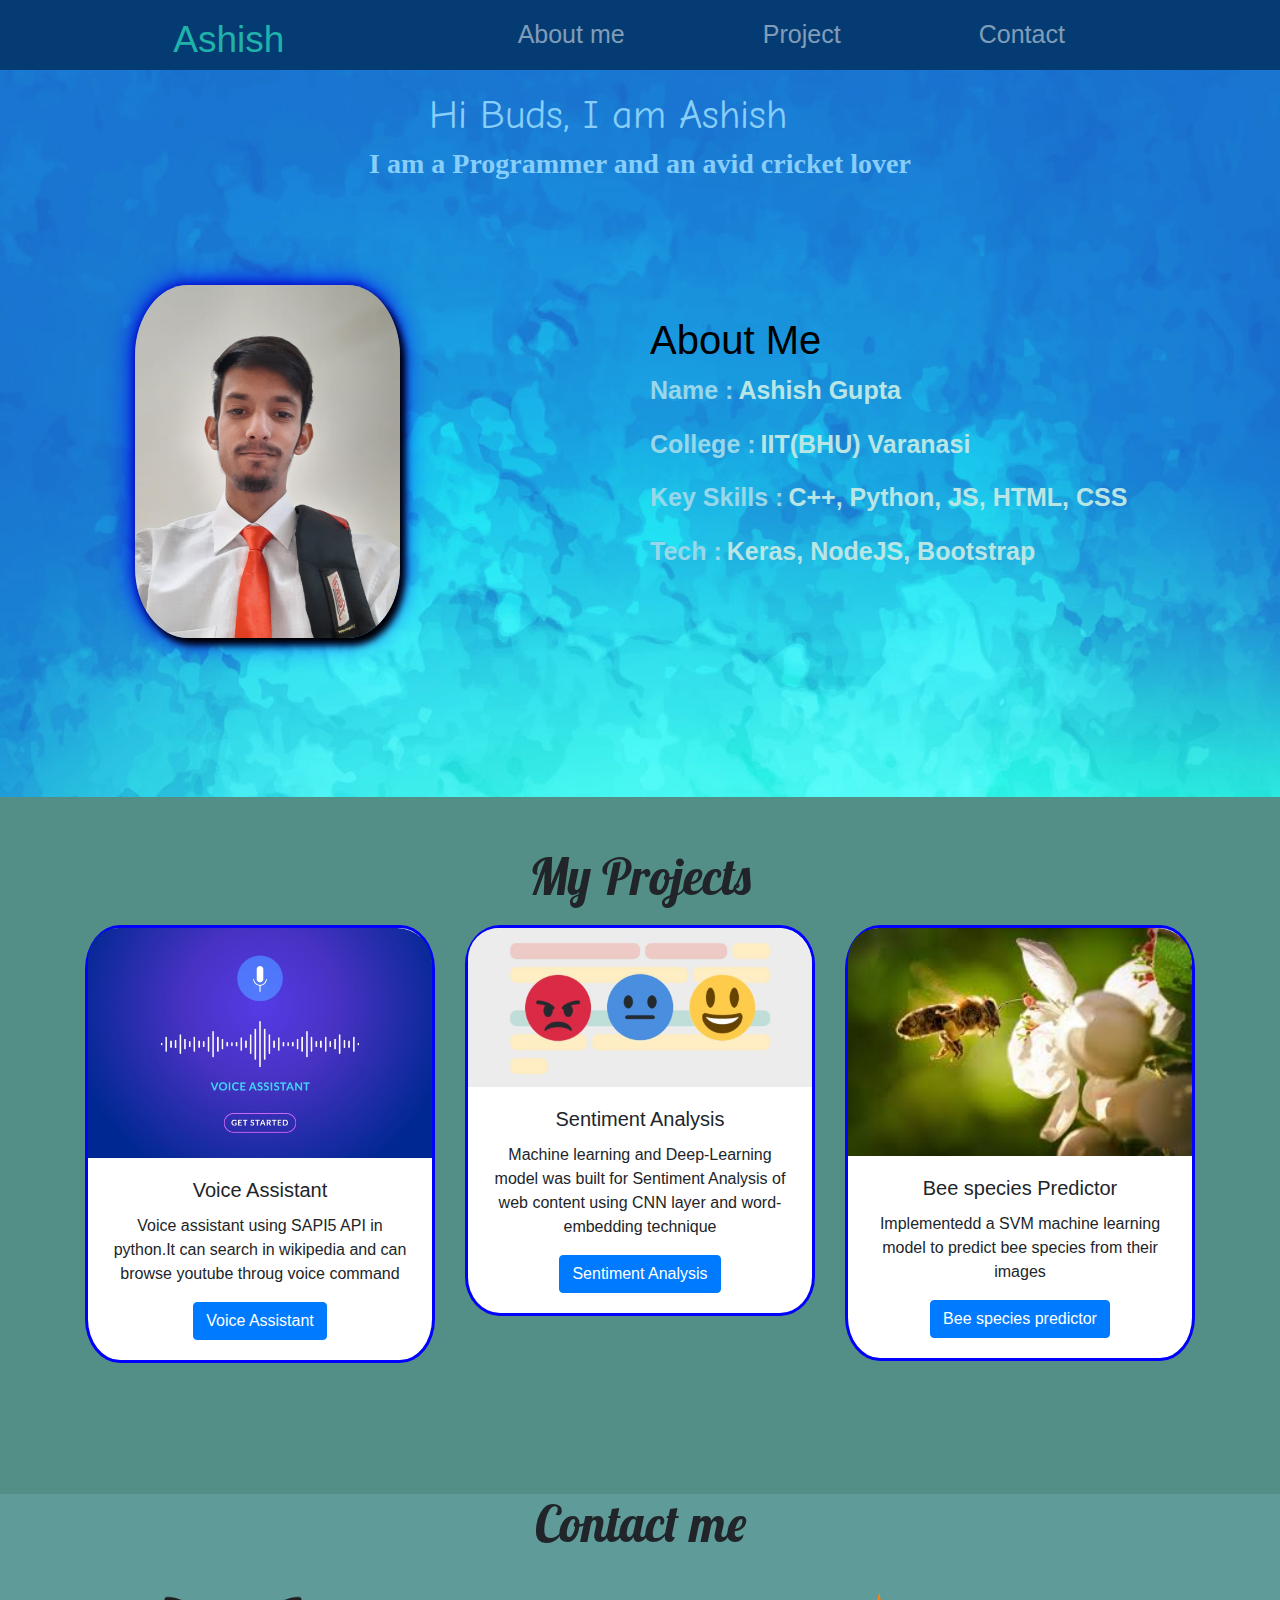
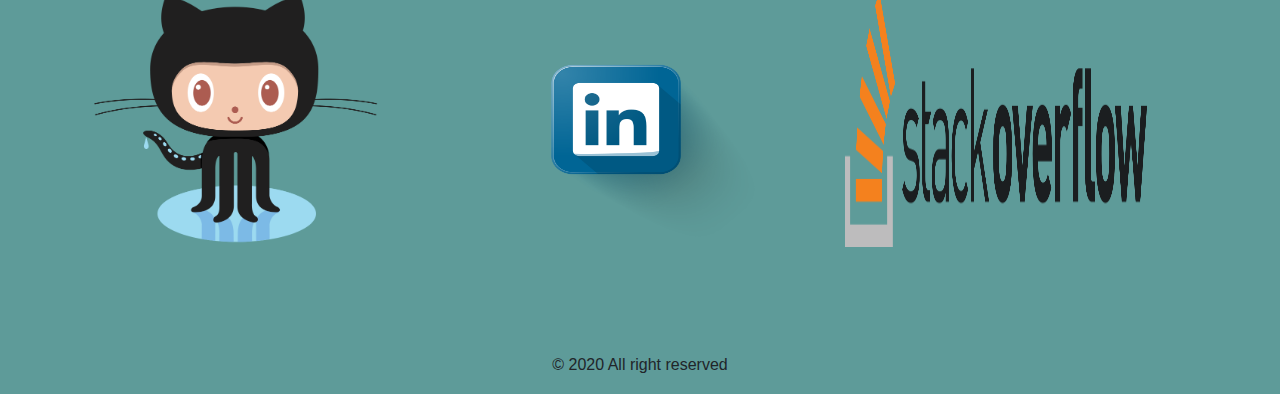
<file: index.html>
<!DOCTYPE html>
<html lang="en">

<head>
    <meta charset="UTF-8">
    <meta name="viewport" content="width=device-width, initial-scale=1.0">
    <title>Mysite</title>
    <link rel="stylesheet" href="style.css">
    <link rel="stylesheet" href="https://use.fontawesome.com/releases/v5.8.1/css/all.css"
        integrity="sha384-50oBUHEmvpQ+1lW4y57PTFmhCaXp0ML5d60M1M7uH2+nqUivzIebhndOJK28anvf" crossorigin="anonymous">

    <link rel="stylesheet" href="https://maxcdn.bootstrapcdn.com/bootstrap/4.0.0/css/bootstrap.min.css"
        integrity="sha384-Gn5384xqQ1aoWXA+058RXPxPg6fy4IWvTNh0E263XmFcJlSAwiGgFAW/dAiS6JXm" crossorigin="anonymous">
    <script src="https://code.jquery.com/jquery-3.2.1.slim.min.js"
        integrity="sha384-KJ3o2DKtIkvYIK3UENzmM7KCkRr/rE9/Qpg6aAZGJwFDMVNA/GpGFF93hXpG5KkN"
        crossorigin="anonymous"></script>
    <script src="https://cdnjs.cloudflare.com/ajax/libs/popper.js/1.12.9/umd/popper.min.js"
        integrity="sha384-ApNbgh9B+Y1QKtv3Rn7W3mgPxhU9K/ScQsAP7hUibX39j7fakFPskvXusvfa0b4Q"
        crossorigin="anonymous"></script>
    <script src="https://maxcdn.bootstrapcdn.com/bootstrap/4.0.0/js/bootstrap.min.js"
        integrity="sha384-JZR6Spejh4U02d8jOt6vLEHfe/JQGiRRSQQxSfFWpi1MquVdAyjUar5+76PVCmYl"
        crossorigin="anonymous"></script>
    <script src="https://ajax.googleapis.com/ajax/libs/jquery/3.4.1/jquery.min.js"></script>   
    <script>
    $(document).ready(function(){
        $("#ashimg").fadeIn("slow");
  });

  $(document).ready(function(){
    var div = $("#ashcontent");
    var div1 = $("#ashimg");
    div1.animate({left: '50px'}, "slow");
    div.animate({right: '5px'}, "slow");
    div.animate({fontSize: '3em'}, "slow");
  });
//   $(document).ready(function(){
//     var div = $("#mywel");
//     div.animate({up: '50px'}, "slow");
//     div.animate({fontSize: '3em'}, "slow");
//   });

      </script>



</head>

<body>
    <nav class="navbar  navbar-expand-sm  mybg  navbar-dark fixed-top ">
        <div class="container">

            <h1 class="mybrand text-center"><i class="fab fa-redhat myicon"></i>Ashish</h1>

            <button class="navbar-toggler" type="button" data-toggle="collapse" data-target="#collapseevent"><span
                    class="navbar-toggler-icon "></span></button>

            <div class="collapse navbar-collapse mynavlinks text-center" id="collapseevent">
                <ul class="navbar-nav myul">
                    <li class="nav-item "><a href="#aboutmepage" class="nav-link  mylinks">About me</a></li>
                    <li class="nav-item"><a href="#projectpage" class="nav-link mylinks">Project</a></li>
                    <li class="nav-item"><a href="#contactpage" class="nav-link mylinks">Contact</a></li>

                </ul>
            </div>
        </div>
    </nav>
    <div class="bg">
        <section class="introsec" id="aboutmepage">
            <div class="myintro" id = "mywel">
                <h1>Hi Buds, I am Ashish </h1>
                <h3>I am a Programmer and an avid cricket lover</h3>
            </div>
        </section>
        <section>
            <div class="container aboutme">
                <div class="row">
                    <div class="col-lg-6  col-md-6 col-xs-10 imgcont" id="ashimg">
                        <img src="img/ash.jpeg" class="img-rounded img-responsive img-fluid myimg" >
                    </div>
                    <div class="col-lg-6  col-md-6 col-xs-10 content" id="ashcontent">
                        <h1 style="color: #000000;">About Me</h1>
                        <div class="attribute">
                            <div class="plist">
                                <span> Name : </span>
                                <p> Ashish Gupta</p>
                            </div>
                            <div class="plist">
                                <span>College : </span>
                                <p> IIT(BHU) Varanasi</p>
                            </div>
                            <div class="plist">
                                <span>Key Skills : </span>
                                <p> C++, Python, JS, HTML, CSS</p>
                            </div>
                            <div class="plist">
                                <span>Tech : </span>
                                <p> Keras, NodeJS, Bootstrap</p>
                            </div>
                        </div>
                    </div>
                </div>
            </div>

    </div>
    </section>
    <section class="projsec" id="projectpage">
        <h1 class="text-center headingclass">My Projects</h1>
        <div class="container">
            <div class="row">
                <div class="col-lg-4 col-xs-10">
                    <div class="card myproj">
                        <img src="img/proj1.jpg" class="card-img-top " alt="...">
                        <div class="card-body text-center">
                            <h5 class="card-title">Voice Assistant</h5>
                            <p class="card-text">Voice assistant using SAPI5 API in python.It can search in wikipedia and can browse youtube throug voice command</p>
                            <a href="https://github.com/hackerashish25/jarvis" class="btn btn-primary text-center">Voice Assistant</a>
                        </div>
                    </div>
                </div>
                <div class="col-lg-4 col-xs-10">
                    <div class="card myproj">
                        <img src="img/proj2.jpg" class="card-img-top " alt="...">
                        <div class="card-body text-center">
                            <h5 class="card-title">Sentiment Analysis</h5>
                            <p class="card-text">Machine learning and Deep-Learning model was built for Sentiment Analysis of web content using CNN layer and word-embedding technique </p>
                            <a href="https://github.com/hackerashish25/Sentiment-analysis-DL" class="btn btn-primary text-center">Sentiment Analysis</a>
                        </div>
                    </div>
                </div>
                <div class="col-lg-4 col-xs-10">
                    <div class="card myproj">
                        <img src="img/proj3.jpg" class="card-img-top " alt="...">
                        <div class="card-body text-center">
                            <h5 class="card-title">Bee species Predictor</h5>
                            <p class="card-text">Implementedd a SVM machine learning model to predict bee species from their images</p>
                            <a href="https://github.com/hackerashish25/Na-ve-Bees_-Predict-Species-from-Images" class="btn btn-primary text-center">Bee species predictor</a>
                        </div>
                    </div>
                </div>

            </div>
        </div>
    </section>

    <section class="Mycontact" id="contactpage">
        <h1 class="text-center headingclass">Contact me</h1>
        <div class="container">
            <div class="row">
                <div class="col-lg-4 col-xs-10">
                    <a href="https://github.com/hackerashish25"><img src="img/github.png" class="img-rounded img-responsive mycontimg"></a>
                </div>
                <div class="col-lg-4 col-xs-10">
                    <a href="https://www.linkedin.com/in/janus-ash/"><img src="img/linkedin.png" class="img-rounded img-responsive mycontimg"></a>
                  </div>
                <div class="col-lg-4 col-xs-10">
                   <a href="https://meta.stackexchange.com/users/743378/ashish-gupta"><img src="img/SO.png" class="img-rounded img-responsive mycontimg"></a>
                </div>    
            </div>        
        </div>
    </section>

    <footer class="foot"><p>© 2020 All right reserved</p></footer>

</body>

</html>
</file>
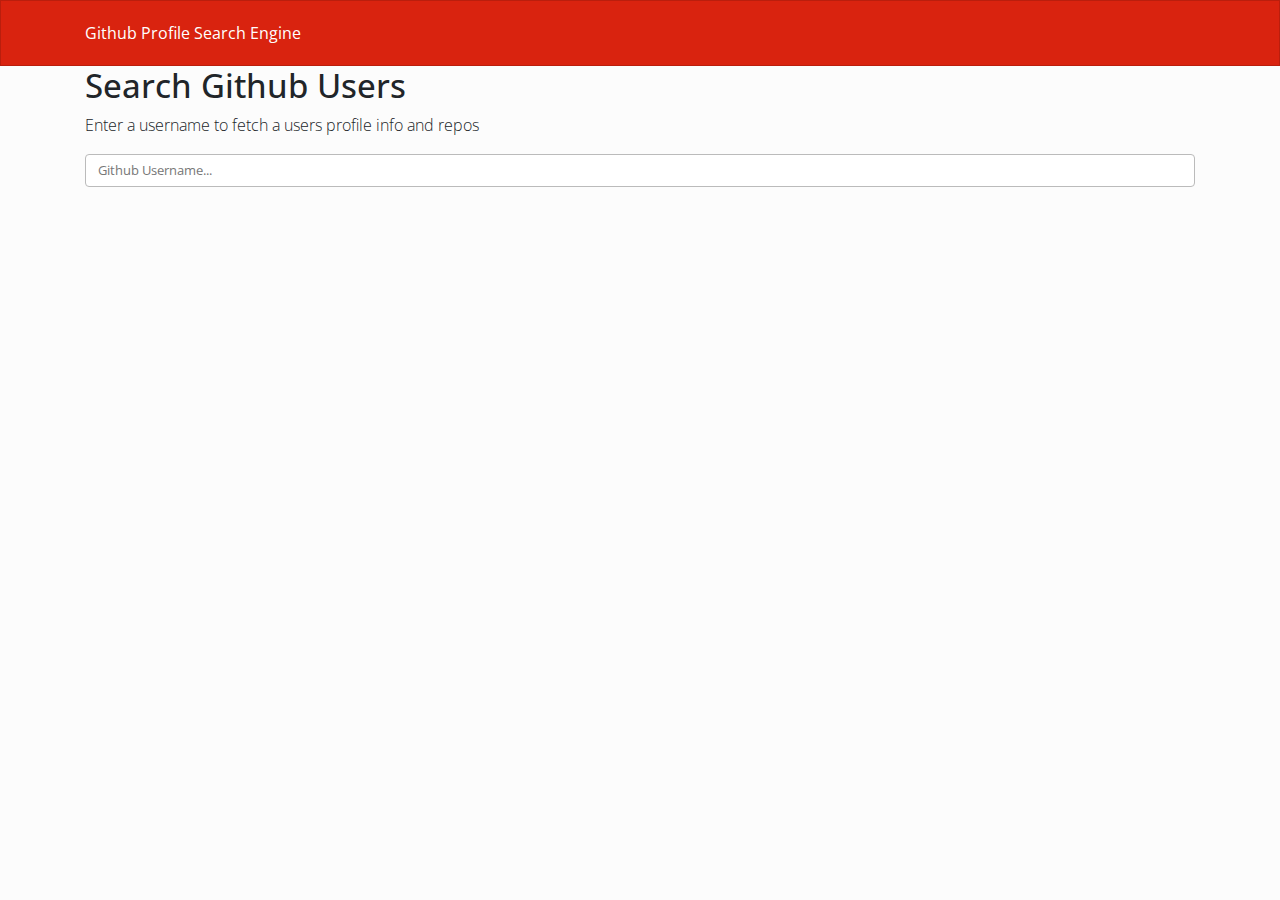
<file: gitprofilefinder/index.html>
<!doctype html>
<html lang="en">
  <head>
    <!-- Required meta tags -->
    <meta charset="utf-8">
    <meta name="viewport" content="width=device-width, initial-scale=1, shrink-to-fit=no">

    <!-- Bootstrap CSS -->
    <link rel="stylesheet" href="css/bootstrap.min.css">
    <link rel="stylesheet" href="css/style.css">

    <title>Git Profile Search Engine</title>
  </head>
  <body>

    <nav class="navbar navbar-expand-lg navbar-dark bg-primary">
      <div class="container">
        <div class="navbar-header">
          <!-- <button type="button" class="navbar-toggle collapsed" data-toggle="collapse" data-target="#navbar" aria-expanded="false" aria-controls="navbar">
            <span class="sr-only">Toggle navigation</span>
            <span class="icon-bar"></span>
            <span class="icon-bar"></span>
            <span class="icon-bar"></span>
          </button> -->
          <a class="navbar-brand" href="#">Github Profile Search Engine</a>
        </div>
        <div id="navbar" class="collapse navbar-collapse">
          <ul class="nav navbar-nav">

          </ul>
        </div><!--/.nav-collapse -->
      </div>
    </nav>

  <div class="container">

    <div class="searchContainer">
      <h1>Search Github Users</h1>
      <p class="lead">Enter a username to fetch a users profile info and repos</p>
      <input type="text" id="searchUser" class="form-control" placeholder="Github Username...">
    </div>
    <br>
    <div id="profile"></div>

  </div>
  <!-- /.container -->

    <!-- jQuery first, then Popper.js, then Bootstrap JS -->
    <script
  src="https://code.jquery.com/jquery-3.3.1.js"
  integrity="sha256-2Kok7MbOyxpgUVvAk/HJ2jigOSYS2auK4Pfzbm7uH60="
  crossorigin="anonymous"></script>
    <script src="https://cdnjs.cloudflare.com/ajax/libs/popper.js/1.14.3/umd/popper.min.js" integrity="sha384-ZMP7rVo3mIykV+2+9J3UJ46jBk0WLaUAdn689aCwoqbBJiSnjAK/l8WvCWPIPm49" crossorigin="anonymous"></script>
    <script src="https://stackpath.bootstrapcdn.com/bootstrap/4.1.3/js/bootstrap.min.js" integrity="sha384-ChfqqxuZUCnJSK3+MXmPNIyE6ZbWh2IMqE241rYiqJxyMiZ6OW/JmZQ5stwEULTy" crossorigin="anonymous"></script>
    <!-- Optional JavaScript -->
    <script src="js/main.js"></script>
  </body>
</html>
</file>
<file: style.css>
@import url('https://fonts.googleapis.com/css2?family=Comic+Neue:wght@700&display=swap');

@import url('https://fonts.googleapis.com/css2?family=Lobster&display=swap');

/* /////////////////////////mywork///////////////////////// */
.mynavlinks{
  margin-left: 25px;
}

.myul{
    display: block;
    width: 100%;
    justify-content: space-evenly;
}
.mylinks{
    font-size: 25px;
    color: #c7c6ca;
    border-radius: 15%;
}
.mybg {
    background-color: #033b72!important;
    /* width: ; */
}

.mynav{
    width: auto!important;
}

.mybrand{
    color: lightseagreen;
    font-size: 37px;
    display: block;
    margin: auto;
    justify-content: center;
    
    height: 15%;
    width: 25%;
    padding-left: 10px;
}
.myicon{
    display: block;
    position: relative;
    right: 5%;
    z-index: 2;
    padding: 5px;
    height: 15%;
    width: 15%;
}
.branddiv{
    justify-content: center;
    text-align: center;
}

.bg::before{
    position: absolute;
    content: "";
    top: 0;
    left: 0;
    bottom: 0;
    right: 0;
    z-index: -1;
    background: url("img/bg.jpg");
    background-size: cover;
    opacity: 0.9;
    height:800px;
    width: auto;
    
}

.introsec{
    position: relative;
    top: 20px;
    display: flex;
    height:200px;
    width: 100%;
    align-items: center;
    justify-content: center;
}
.myintro{
    color: lightskyblue;
    position: relative;
    top: 10%;
}
.myintro h1{
    position: relative;
    left: 11%;
    font-family: 'Comic Neue', cursive;
}
.myintro h3{
    font-family:  cursive;
    font-weight: bold;
}
.aboutme{
    position: relative;
    top: 85px;
}
.content{
    position: relative!important;
    top: 31px;
    align-items: center;
    /* border:solid limegreen; */
    
    height: fit-content;
    /* border-radius: 10%;
    border-width: 2px; */
}
.myimg{
    height: 50%;
    width: 49%;
    border-radius: 20%;
    color: white;
    box-shadow:5px 7px 7px black, 0 0 29px blue, 0 0 11px darkblue
}
.attribute{
    display: flex;
    flex-direction: column;
}
.plist{
    display: flex;
    flex-direction: row;
}
.plist span{
    display: inline;
    width: fit-content;
    color: #98d6ea;
    font-size: 25px;
    font-weight: bold;
   
}
.plist p{
    color:#bae5e5;
    display: inline;
    font-size: 25px;
    width: fit-content;
    font-weight: bold;
    padding-left: 5px;   
}

.projsec{
    position: relative;
    top: 238px;
    background-color: #548f87;
    margin-top: 6px;
    padding-top: 50px;
    height: 700px;
}
.headingclass{
     font-size: 50px;
     padding-bottom: 10px;
     font-family: 'Lobster', cursive;
}

.card-img-top {
    width: 100%;
    border-top-left-radius: calc(2.25rem - 5px)!important;
    border-top-right-radius: calc(2.25rem - 1px)!important;
}
.myproj{
    border:solid blue!important;
    border-radius: 10%!important;
}
.myproj:hover{
    box-shadow:5px 7px 7px black, 0 0 29px blue, 0 0 11px darkblue;
}


.Mycontact{
    position: relative;
    top:235px;
    background-color: #5e9b99;
    height: 500px;
    width: 100%;
}
.mycontimg{
    position: relative;
    top: 20px;
    height: 255px;
    width: 302px;
}
.mycontimg:hover{
    transform: scale(1.5);
}
.foot{
    position: relative;
    bottom: -194px;
    text-align: center;
    z-index: 2;
}

@media (max-device-width:415px){

    .container {
        width: 80%!important;
    }    
    
    .myintro h1 {
    position: relative;
    text-align: center;
    left: 0%;
    top: 66px;
    font-family: 'Comic Neue', cursive;
    }

    .myintro h3{
        position: relative;
        text-align: center;
        top: 52px;
    }
    .bg::before{
        width:434px;
        height: 1000px;
    }
    .imgcont{
      position: relative;
      top: 15px;  
      text-align  : center;
      left:-50px; /*jq*/
    }
    .content{
        right:-200px;/*jq*/
    }

    .Mycontact{
        position: relative;
        top:215px;
        height: 1000px;
        width: 434px;
    }
    .projsec{
        height:1500px;
        width:434px;
        position: relative;
        top: 215px;
    }

    .myproj{
        margin: 15px;
    }
    .mycontimg{
        margin-top: 33px;
    }
    .foot{
        bottom:-175px;
    }
}

@media (min-device-width:416px) and (max-device-width:576px)
{
    .container {
        width: 80%!important;
    }    
    
    .myintro h1 {
    position: relative;
    text-align: center;
    left: 8%;
    top: 66px;
    font-family: 'Comic Neue', cursive;
    }

    .myintro h3{
        position: relative;
        text-align: center;
        top: 52px;
        left: 33px;
    }
    .bg::before{
        width:624px;
        height: 1000px;
    }
    .imgcont{
      position: relative;
      top: 15px;
      left:50px ; 
      text-align  : center;
    }
    .content{
        left:104px;
    }

    .Mycontact{
        position: relative;
        top:208px;
        height: 1016px;
        width: 624px;
    }
    .projsec{
        height:1589px;
        width:624px;
        position: relative;
        top: 208px;
    }

    .myproj{
        margin: 15px;
    }
    .mycontimg{
        margin-top: 33px;
    }
    .foot{
        bottom:-167px
    }
}

@media (min-device-width:577px) and (max-device-width:767px){
    .container {
        width: 80%!important;
    }    
    
    .myintro h1 {
    position: relative;
    text-align: center;
    left: 27%;
    top: 66px;
    font-family: 'Comic Neue', cursive;
    }

    .myintro h3{
        position: relative;
        text-align: center;
        left: 32%;
        top: 52px;
    }
    .bg::before{
        width:1087px;
        height: 1000px;
    }
    .content{
        position: relative;
        top: -215px;
        left: 438px;
    }
    .imgcont{
      position: relative;
      top: 15px;  
      text-align  : center;
    }
    .myimg{
        position: relative;
        top: 57px;
    }
    .Mycontact{
        position: relative;
        top:191px;
        height: 1000px;
        width: 1087px;
    }
    .projsec{
        height:2000px;
        width:1087px;
        position: relative;
        top: 190px;
    }

    .myproj{
        margin: 15px;
}
.mycontimg{
        margin-top: 33px;
}    
}

@media (min-device-width:768px) and (max-device-width:991px)
{
    
    .container {
        width: 80%!important;
    }     
    .myintro h1 {
    position: relative;
    text-align: center;
    left: 0%;
    top: 66px;
    font-family: 'Comic Neue', cursive;
    }
    .myintro h3{
        position: relative;
        text-align: center;
        top: 52px;
    }
    .bg::before{
        width:992px;
        height: 1000px;
    }
    .imgcont{
        position: relative;
        top: 15px;  
        text-align  : center;
        }
    .myimg{
        position: relative;
        top: 57px;
    }
    .Mycontact{
        position: relative;
        top:191px;
        height: 1020px;
        width: 992px;
    }
    .projsec{
        height:2000px;
        width:992px;
        position: relative;
        top: 190px;
    }
    .myproj{
        margin: 15px;
    }
    .mycontimg{
        margin-top: 33px;
    }

    .foot{
        bottom:-151px;
    }

}
</file>
<file: gitprofilefinder/css/style.css>
.avatar {
  width: 100%
}

.profile {
  margin-top: 10px;
}
</file>
